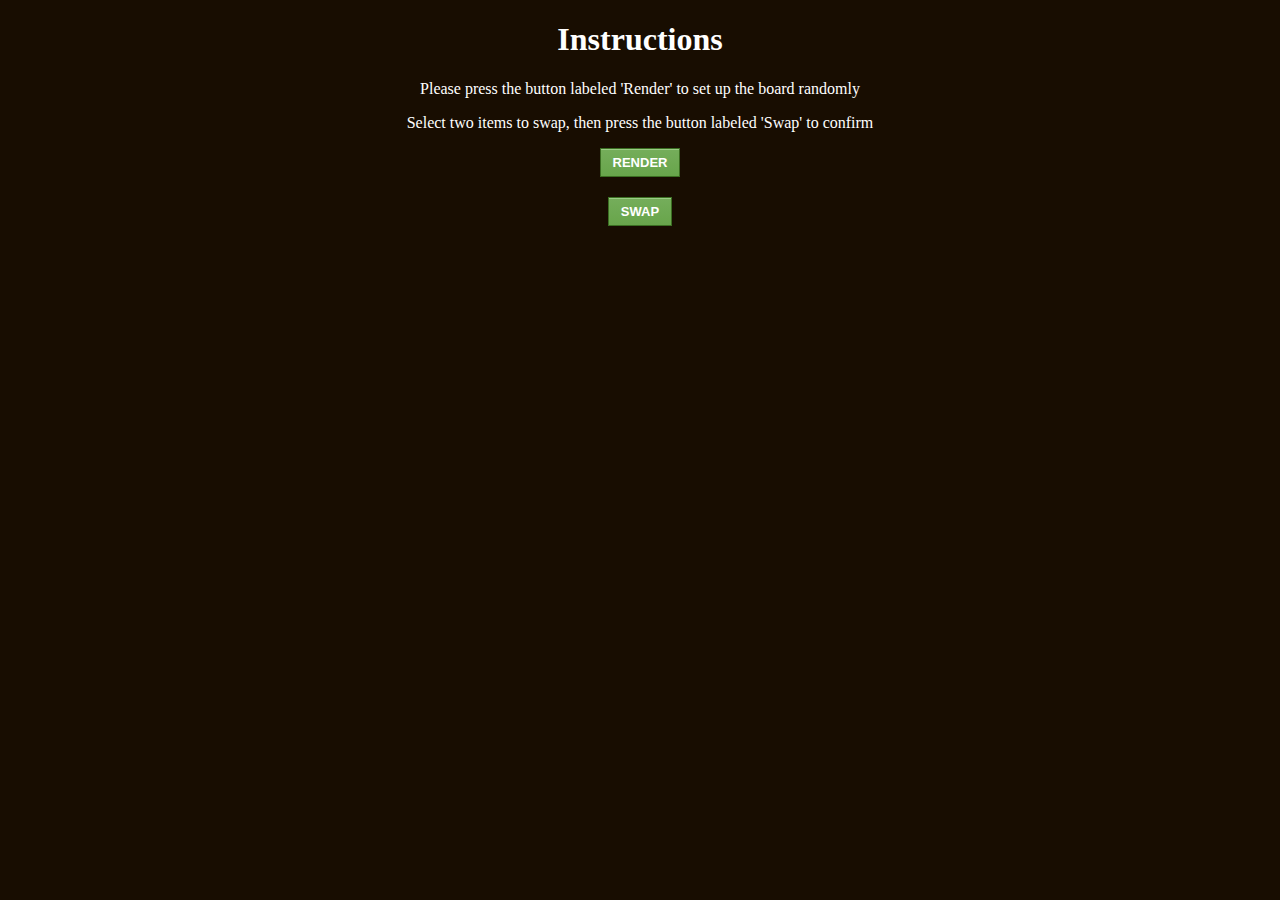
<file: Exam_1_Coding/index.html>
<!DOCTYPE html>
  <html lang="en">
    <head>
      <meta charset="UTF-8">
      <meta name="viewport" content="width=device-width, initial-scale=1.0">
      <title>Coding Part</title>
      <link rel="stylesheet" type="text/css" href="style.css">
      <script src="script.js"></script>
    </head>
    <body>
      <h1 class='instr'>Instructions</h1>
      <p class='instr'>Please press the button labeled 'Render' to set up the board randomly</p>
      <p class='instr'>Select two items to swap, then press the button labeled 'Swap' to confirm</p>

      <button onclick="addItemsToContainer()">RENDER</button>
      <div class="grid-container" id="container"></div>  
      <button onclick="swap()">SWAP</button>

      <!--ERROR Popup-->
      <div class="popup" id="popup-1">
        <div class="overlay"></div>
        <div class="content">
          <div class="close-btn" onclick="togglePopup('popup-1')">&times;</div>
          <h1>ERROR</h1>
          <p>You must check exactly two boxes to swap</p>
        </div>
      </div>

      <!--Solved Popup-->
      <div class="popup" id="popup-2">
        <div class="overlay"></div>
        <div class="content">
          <div class="close-btn" onclick="togglePopup('popup-2')">&times;</div>
          <h1>PUZZLE SOLVED</h1>
            <p id="puzzle"></p>
        </div>
      </div>
    </body>
</html>
</file>
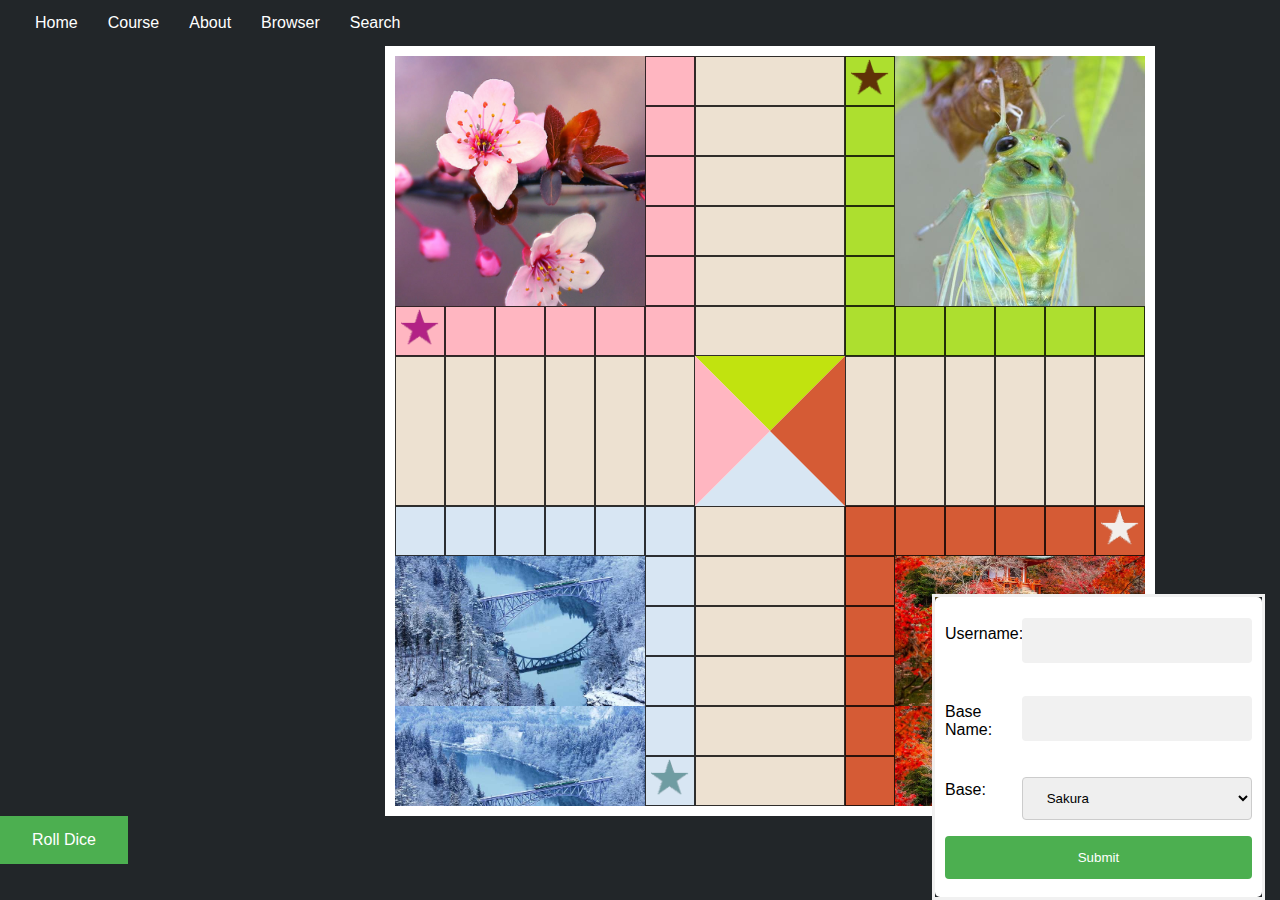
<file: board.html>
<!DOCTYPE html>
  <html lang="en">
    <head>
      <meta charset="UTF-8">
      <meta name="viewport" content="width=device-width, initial-scale=1.0">
      <title>CS 355 Home Page</title>
      <link rel="stylesheet" type="text/css" href="style.css">
      <script src="script.js"></script>
    </head>
    <body>
       <!-- NAVBAR BEGINS HERE-->
       <nav id="navbar">
         <ul>
           <li class="dropdown">
             <a href="index.html" class="dropbtn">Home</a>
             <div class ="dropdown-content">
             </div>
           </li>
           <li class="dropdown">
             <a href="#" class="dropbtn">Course</a>
             <div class="dropdown-content">
               <a href="https://www.zybooks.com/" target="_blank">ZyBooks</a>
               <a href="https://tophat.com/" target="_blank">TopHat</a>
               <a href="https://drive.google.com/open?id=1AsHhIFfQ3yNE_m2z4wswRfKh77K0UH9w" target="_blank">Course Google Drive</a>
               <a href="https://www.w3schools.com/" target="_blank">W3Schools</a>
             </div>
           </li>
           <li class="dropdown">
             <a href="#" class="dropbtn">About</a>
             <div class="dropdown-content">
               <a href="developer.html">About The Developer</a>
               <a href="contact.html">Contact</a>
               <a href="rules.html">Rules</a>
               <a href="history.html">History</a>
               <a href=" https://www.google.com/search?q=ludo">Search</a>
             </div>
           </li>
           <li class="dropdown">
              <a href="#" class="dropbtn">Browser</a>
              <div class="dropdown-content">
                 <a href="navigator.html">Navigator</a>
                 <a href="window.html">Window</a>
                 <a href="screen.html">Screen</a>
                 <a href="location.html">Location</a>
                 <a href="geolocation.html">Geolocation</a>
              </div>
            </li>
            <li class="dropdown">
               <a href="#" class="dropbtn">Search</a>
               <div class="dropdown-content">
                  <a href="fromFile.html">From File</a>
                  <a href="googleAPI.html">Google API</a>
               </div>
            </li>
          </ul>
       </nav>
       <!--NAVBAR ENDS HERE-->
       <div class="outer-grid-container" id="outer-grid-container">
         <!--1,1-->
          <div class="inner-grid-container" id="one-one">
            <!--Row 1-->
            <div class="inner-home-grid-item"></div>
            <div class="inner-home-grid-item"></div>
            <div class="inner-home-grid-item"></div>
            <div class="inner-home-grid-item"></div>
            <div class="inner-home-grid-item"></div>
            <div class="outer-home-grid-item one-one" id="box-11"></div>

            <!--Row 2-->
            <div class="inner-home-grid-item"></div>
            <div class="inner-home-grid-item"></div>
            <div class="inner-home-grid-item"></div>
            <div class="inner-home-grid-item"></div>
            <div class="inner-home-grid-item"></div>
            <div class="outer-home-grid-item one-one" id="box-10"></div>

            <!--Row 3-->
            <div class="inner-home-grid-item"></div>
            <div class="inner-home-grid-item"></div>
            <div class="inner-home-grid-item"></div>
            <div class="inner-home-grid-item"></div>
            <div class="inner-home-grid-item"></div>
            <div class="outer-home-grid-item one-one" id="box-9"></div>

            <!--Row 4-->
            <div class="inner-home-grid-item"></div>
            <div class="inner-home-grid-item"></div>
            <div class="inner-home-grid-item"></div>
            <div class="inner-home-grid-item"></div>
            <div class="inner-home-grid-item"></div>
            <div class="outer-home-grid-item one-one" id="box-8"></div>

            <!--Row 5-->
            <div class="inner-home-grid-item"></div>
            <div class="inner-home-grid-item"></div>
            <div class="inner-home-grid-item"></div>
            <div class="inner-home-grid-item"></div>
            <div class="inner-home-grid-item"></div>
            <div class="outer-home-grid-item one-one" id="box-7"></div>

            <!--Row 6-->
            <div class="outer-home-grid-item one-one" id="box-1">
              <img src="sakura_star.png">
            </div>
            <div class="outer-home-grid-item one-one" id="box-2"></div>
            <div class="outer-home-grid-item one-one" id="box-3"></div>
            <div class="outer-home-grid-item one-one" id="box-4"></div>
            <div class="outer-home-grid-item one-one" id="box-5"></div>
            <div class="outer-home-grid-item one-one" id="box-6"></div>
          </div>
           <!--1,2-->
          <div class="inner-grid-container-two" id="one-two">
            <!--Column 1-->
            <div class="grid-item" id="box-12"></div>
            <div class="grid-item"></div>
            <div class="grid-item"></div>
            <div class="grid-item"></div>
            <div class="grid-item"></div>
            <div class="grid-item"></div>
          </div>
          <!--1,3-->
          <div class="inner-grid-container" id="one-three">
            <!--Column 1-->
            <div class="outer-home-grid-item one-three"id="box-13">
              <img src="cicada_star.png">
            </div>
            <div class="inner-home-grid-item"></div>
            <div class="inner-home-grid-item"></div>
            <div class="inner-home-grid-item"></div>
            <div class="inner-home-grid-item"></div>
            <div class="inner-home-grid-item"></div>

            <!--Column 2-->
            <div class="outer-home-grid-item one-three" id="box-14"></div>
            <div class="inner-home-grid-item"></div>
            <div class="inner-home-grid-item"></div>
            <div class="inner-home-grid-item"></div>
            <div class="inner-home-grid-item"></div>
            <div class="inner-home-grid-item"></div>

            <!--Column 3-->
            <div class="outer-home-grid-item one-three" id="box-15"></div>
            <div class="inner-home-grid-item"></div>
            <div class="inner-home-grid-item"></div>
            <div class="inner-home-grid-item"></div>
            <div class="inner-home-grid-item"></div>
            <div class="inner-home-grid-item"></div>

            <!--Column 4-->
            <div class="outer-home-grid-item one-three" id="box-16"></div>
            <div class="inner-home-grid-item"></div>
            <div class="inner-home-grid-item"></div>
            <div class="inner-home-grid-item"></div>
            <div class="inner-home-grid-item"></div>
            <div class="inner-home-grid-item"></div>

            <!--Column 5-->
            <div class="outer-home-grid-item one-three" id="box-17"></div>
            <div class="inner-home-grid-item"></div>
            <div class="inner-home-grid-item"></div>
            <div class="inner-home-grid-item"></div>
            <div class="inner-home-grid-item"></div>
            <div class="inner-home-grid-item"></div>

            <!--Column 6-->
            <div class="outer-home-grid-item one-three" id="box-18"></div>
            <div class="outer-home-grid-item one-three" id="box-19"></div>
            <div class="outer-home-grid-item one-three" id="box-20"></div>
            <div class="outer-home-grid-item one-three" id="box-21"></div>
            <div class="outer-home-grid-item one-three" id="box-22"></div>
            <div class="outer-home-grid-item one-three" id="box-23"></div>
          </div>
          <!--2,1-->
          <div class="inner-grid-container" id="two-one">
            <!--Column 1-->
            <div class="grid-item" id="box-48"></div>
            <div class="grid-item"></div>
            <div class="grid-item"></div>
            <div class="grid-item"></div>
            <div class="grid-item"></div>
            <div class="grid-item"></div>
          </div>
          <!--2,2-->
          <div class="center-wrapper" id="two-two">
            <div class="triangles" id="triangles">
              <div class="down" id="down"></div>
              <div class="up" id="up"></div>
              <div class="right" id="right"></div>
              <div class="left" id="left"></div>
            </div>
          </div>
          <!--2,3-->
          <div class="inner-grid-container" id="two-three">
            <!--Column 1-->
            <div class="grid-item"></div>
            <div class="grid-item"></div>
            <div class="grid-item"></div>
            <div class="grid-item"></div>
            <div class="grid-item"></div>
            <div class="grid-item" id="box-24"></div>
          </div>
          <!--3,1-->
          <div class="inner-grid-container" id="three-one">
            <!--Column 1-->
            <div class="outer-home-grid-item three-one" id="box-47"></div>
            <div class="outer-home-grid-item three-one" id="box-46"></div>
            <div class="outer-home-grid-item three-one" id="box-45"></div>
            <div class="outer-home-grid-item three-one" id="box-44"></div>
            <div class="outer-home-grid-item three-one" id="box-43"></div>
            <div class="outer-home-grid-item three-one" id="box-42"></div>

            <!--Column 2-->
            <div class="inner-home-grid-item"></div>
            <div class="inner-home-grid-item"></div>
            <div class="inner-home-grid-item"></div>
            <div class="inner-home-grid-item"></div>
            <div class="inner-home-grid-item"></div>
            <div class="outer-home-grid-item three-one" id="box-41"></div>

            <!--Column 3-->
            <div class="inner-home-grid-item"></div>
            <div class="inner-home-grid-item"></div>
            <div class="inner-home-grid-item"></div>
            <div class="inner-home-grid-item"></div>
            <div class="inner-home-grid-item"></div>
            <div class="outer-home-grid-item three-one" id="box-40"></div>

            <!--Column 4-->
            <div class="inner-home-grid-item"></div>
            <div class="inner-home-grid-item"></div>
            <div class="inner-home-grid-item"></div>
            <div class="inner-home-grid-item"></div>
            <div class="inner-home-grid-item"></div>
            <div class="outer-home-grid-item three-one" id="box-39"></div>

            <!--Column 5-->
            <div class="inner-home-grid-item"></div>
            <div class="inner-home-grid-item"></div>
            <div class="inner-home-grid-item"></div>
            <div class="inner-home-grid-item"></div>
            <div class="inner-home-grid-item"></div>
            <div class="outer-home-grid-item three-one" id="box-38"></div>

            <!--Column 6-->
            <div class="inner-home-grid-item"></div>
            <div class="inner-home-grid-item"></div>
            <div class="inner-home-grid-item"></div>
            <div class="inner-home-grid-item"></div>
            <div class="inner-home-grid-item"></div>
            <div class="outer-home-grid-item three-one" id="box-37">
              <img src="snow_star.png">
            </div>
          </div>
          <!--3,2-->
          <div class="inner-grid-container-two" id="three-two">
            <!--Column 1-->
            <div class="grid-item"></div>
            <div class="grid-item"></div>
            <div class="grid-item"></div>
            <div class="grid-item"></div>
            <div class="grid-item"></div>
            <div class="grid-item" id="box-36"></div>
          </div>

          <!--3,3-->
          <div class="inner-grid-container" id="three-three">
            <!--Column 1-->
            <div class="outer-home-grid-item three-three" id="box-30"></div>
            <div class="outer-home-grid-item three-three" id="box-29"></div>
            <div class="outer-home-grid-item three-three" id="box-28"></div>
            <div class="outer-home-grid-item three-three" id="box-27"></div>
            <div class="outer-home-grid-item three-three" id="box-26"></div>
            <div class="outer-home-grid-item three-three" id="box-25">
              <img src="temple_star.png">
            </div>

            <!--Column 2-->
            <div class="outer-home-grid-item three-three" id="box-31"></div>
            <div class="inner-home-grid-item"></div>
            <div class="inner-home-grid-item"></div>
            <div class="inner-home-grid-item"></div>
            <div class="inner-home-grid-item"></div>
            <div class="inner-home-grid-item"></div>

            <!--Column 3-->
            <div class="outer-home-grid-item three-three" id="box-32"></div>
            <div class="inner-home-grid-item"></div>
            <div class="inner-home-grid-item"></div>
            <div class="inner-home-grid-item"></div>
            <div class="inner-home-grid-item"></div>
            <div class="inner-home-grid-item"></div>

            <!--Column 4-->
            <div class="outer-home-grid-item three-three" id="box-33"></div>
            <div class="inner-home-grid-item"></div>
            <div class="inner-home-grid-item"></div>
            <div class="inner-home-grid-item"></div>
            <div class="inner-home-grid-item"></div>
            <div class="inner-home-grid-item"></div>

            <!--Column 5-->
            <div class="outer-home-grid-item three-three" id="box-34"></div>
            <div class="inner-home-grid-item"></div>
            <div class="inner-home-grid-item"></div>
            <div class="inner-home-grid-item"></div>
            <div class="inner-home-grid-item"></div>
            <div class="inner-home-grid-item"></div>

            <!--Column 6-->
            <div class="outer-home-grid-item three-three" id="box-35"></div>
            <div class="inner-home-grid-item"></div>
            <div class="inner-home-grid-item"></div>
            <div class="inner-home-grid-item"></div>
            <div class="inner-home-grid-item"></div>
            <div class="inner-home-grid-item"></div>
          </div>     
       </div>
        <div class="dice-button-wrapper">
          <button onclick="rollDice()">Roll Dice</button>
        </div>
        <div class="info-form">
          <form class="form-container" action="action.php" method="post">
            <div class="row">
              <div class="col-25">
                <label for="username">Username:</label>
              </div>
              <div class="col-75">
                <input type="text" id="username" name="username">
              </div>
            </div>
            <div class="row">
              <div class="col-25">
                <label for="basename">Base Name:</label>
              </div>
              <div class="col-75">
                <input type="text" id="basename" name="basename">
              </div>
            </div>
            <div class="row">
              <div class="col-25">
                <label for="base">Base:</label>
              </div>
              <div class="col-75">
                <select id="base" name="base">
                  <option value="sakura">Sakura</option>
                  <option value="cicada">Cicada</option>
                  <option value="snow">Snow</option>
                  <option value="temple">Temple</option>
                </select>
              </div>
            </div>
            <input type="submit" name="submit">
          </form>
        </div> 
    </body>
</html>
</file>
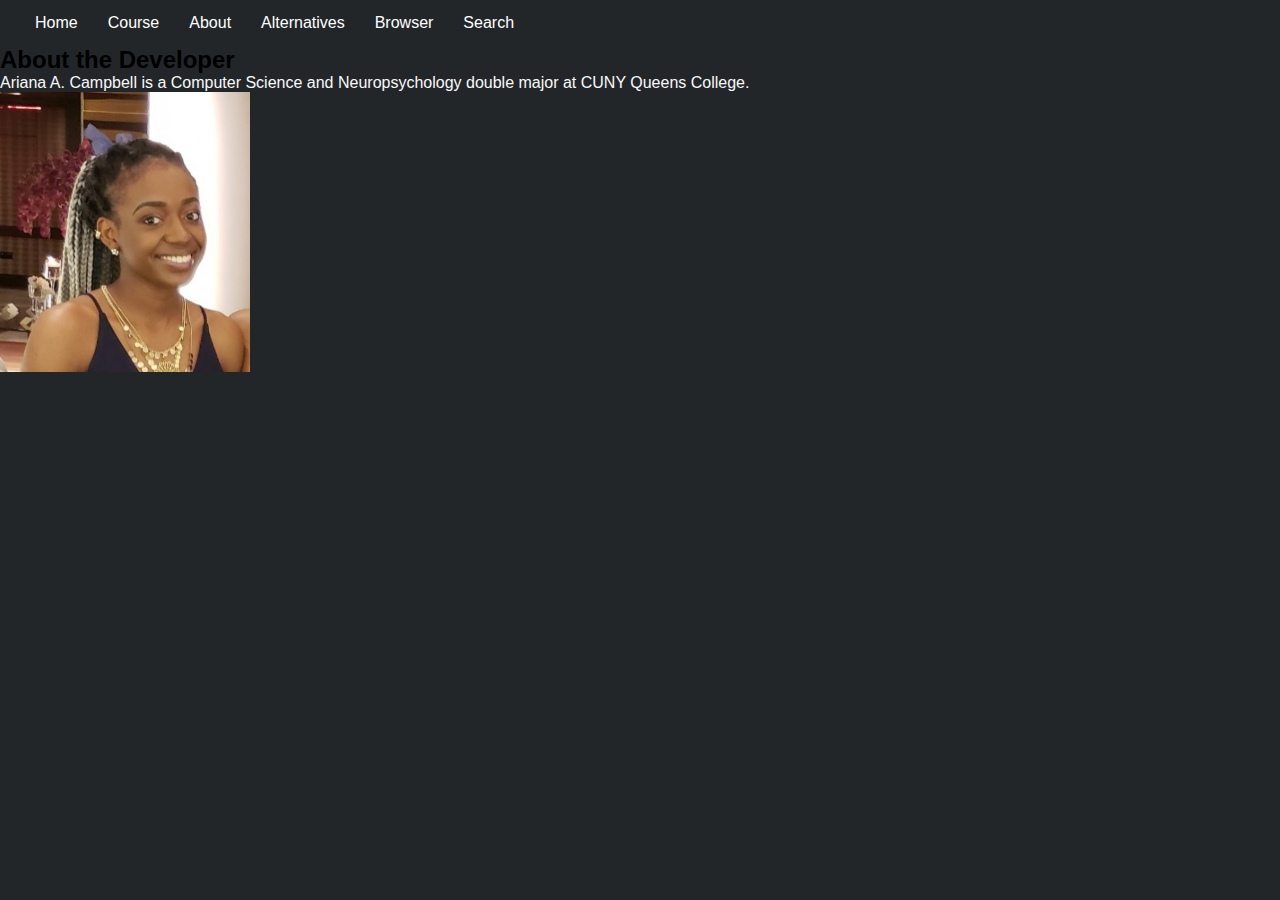
<file: developer.html>
<!DOCTYPE html>
<html lang="en">
<head>
  <meta charset="UTF-8">
  <meta name="viewport" content="width=device-width, initial-scale=1.0">
  <title>CS 355 Home Page</title>
  <link rel="stylesheet" type="text/css" href="style.css">
  <style>
     h1{
        padding-top: 20%;
        color: #f9f9f9;
        text-align: center;
     }
     p{
        color: #f9f9f9;
     }
  </style>
</head>
<body>
   <!-- NAVBAR BEGINS HERE-->
   <nav id="navbar">
     <ul>
       <li class="dropdown">
         <a href="index.html" class="dropbtn">Home</a>
         <div class ="dropdown-content">
         </div>
       </li>
       <li class="dropdown">
         <a href="#" class="dropbtn">Course</a>
         <div class="dropdown-content">
           <a href="https://www.zybooks.com/" target="_blank">ZyBooks</a>
           <a href="https://tophat.com/" target="_blank">TopHat</a>
           <a href="https://drive.google.com/open?id=1AsHhIFfQ3yNE_m2z4wswRfKh77K0UH9w" target="_blank">Course Google Drive</a>
           <a href="https://www.w3schools.com/" target="_blank">W3Schools</a>
         </div>
       </li>
       <li class="dropdown">
         <a href="#" class="dropbtn">About</a>
         <div class="dropdown-content">
           <a href="developer.html">About The Developer</a>
           <a href="contact.html">Contact</a>
         </div>
       </li>
       <li class="dropdown">
         <a href="#" class="dropbtn">Alternatives</a>
         <div class="dropdown-content">
           <a href="https://www.crazygames.com/game/ludo-king">Ludo King</a>
           <a href="https://vipgames.com/ludo/">Ludo Online</a>
           <a href="https://poki.com/en/g/ludo-multiplayer">Ludo Multiplayer</a>
         </div>
       </li>
       <li class="dropdown">
          <a href="#" class="dropbtn">Browser</a>
          <div class="dropdown-content">
             <a href="navigator.html">Navigator</a>
             <a href="window.html">Window</a>
             <a href="screen.html">Screen</a>
             <a href="location.html">Location</a>
             <a href="geolocation.html">Geolocation</a>
          </div>
        </li>
        <li class="dropdown">
           <a href="#" class="dropbtn">Search</a>
           <div class="dropdown-content">
              <a href="fromFile.html">From File</a>
              <a href="googleAPI.html">Google API</a>
           </div>
        </li>
      </ul>
   </nav>
   <!--NAVBAR ENDS HERE-->
   <section>
      <h2>About the Developer</h2>
      <p>Ariana A. Campbell is a Computer Science and Neuropsychology double major at CUNY Queens College.</p>
      <img src="Headshot.jpg">
   </section>
</body>
</html>
</file>
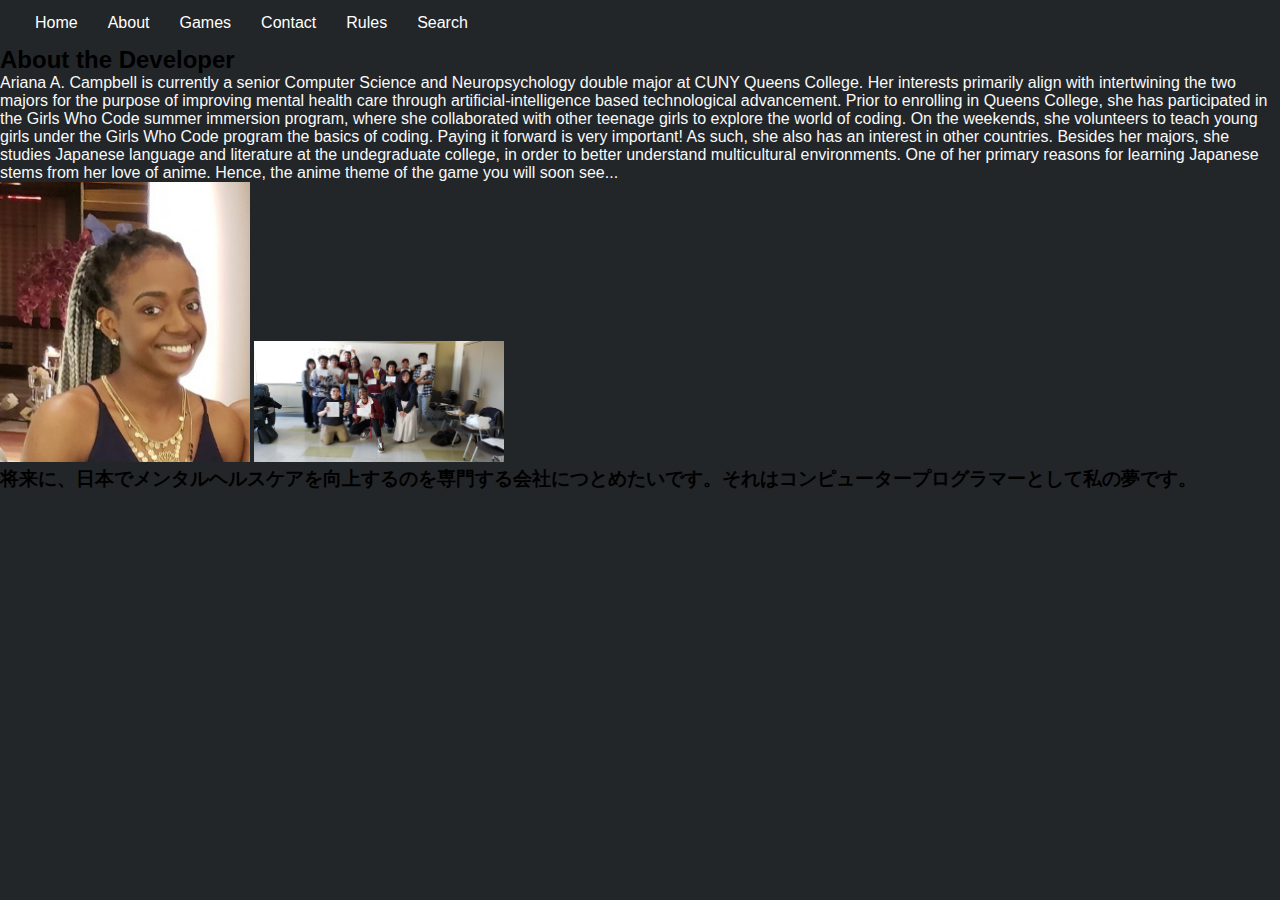
<file: CSCI_355_Term_Project/developer.html>
<!DOCTYPE html>
<html lang="en">
<head>
  <meta charset="UTF-8">
  <meta name="viewport" content="width=device-width, initial-scale=1.0">
  <title>About Developer</title>
  <link rel="stylesheet" type="text/css" href="style.css">
</head>
<body>
   <!-- NAVBAR BEGINS HERE-->
   <nav id="navbar">
     <ul>
       <li class="dropdown">
         <a href="index.html" class="dropbtn">Home</a>
         <div class ="dropdown-content">
         </div>
       </li>
       <li class="dropdown">
         <a href="#" class="dropbtn">About</a>
         <div class="dropdown-content">
           <a href="developer.html">About The Developer</a>
           <a href="history.html">A Brief History</a>
         </div>
       </li>
        <li class="dropdown">
           <a href="#" class="dropbtn">Games</a>
           <div class="dropdown-content">
             <a href="board.html">My Version</a>
             <a href="http://www.playonlinedicegames.com/ludo" target="_blank">Alternative #1</a>
             <a href="https://poki.com/en/g/ludo-multiplayer" target="_blank">Alternative #2</a>
             <a href="http://www.agame.com/game/ludo-legend?adwordsKeyword=&adwordsAdgroupId=2790517820&gclid=CjwKCAjwsan5BRAOEiwALzomX2P0EbZq6tm2HruT-wyABX--ySEJuGsdPLoaVI7MWCvYyIXwYBs0XBoCwfkQAvD_BwE" target="_blank">Alternative #3</a>
           </div>
       </li>
       <li class="dropdown">
          <a href="mailto: ariana.campbell@macaulay.cuny.edu" class="dropbtn">Contact</a>
        </li>
        <li class="dropdown">
           <a href="rules.html" class="dropbtn">Rules</a>
        </li>
        <li class="dropdown">
           <a href="https://www.google.com/search?q=ludo" target="_blank" class="dropbtn">Search</a>
        </li>
      </ul>
   </nav>
   <!--NAVBAR ENDS HERE-->
   <section>
      <h2 class="h2-center">About the Developer</h2>
      <p class="p-padded"> Ariana A. Campbell is currently a senior Computer Science and Neuropsychology double major at CUNY Queens College. Her interests primarily align with intertwining the two majors for the purpose of improving mental health care through artificial-intelligence based technological advancement. Prior to enrolling in Queens College, she has participated in the Girls Who Code summer immersion program, where she collaborated with other teenage girls to explore the world of coding. On the weekends, she volunteers to teach young girls under the Girls Who Code program the basics of coding. Paying it forward is very important! As such, she also has an interest in other countries. Besides her majors, she studies Japanese language and literature at the undegraduate college, in order to better understand multicultural environments. One of her primary reasons for learning Japanese stems from her love of anime. Hence, the anime theme of the game you will soon see... </p>
   </section>
    <span>
      <img id="headshot" src="Headshot.jpg">
      <img id="jcc" src="jcc.jpg">
    </span>
  <section>
    <h3 id="impact">将来に、日本でメンタルヘルスケアを向上するのを専門する会社につとめたいです。それはコンピュータープログラマーとして私の夢です。</p>
  </section>
</body>
</html>
</file>
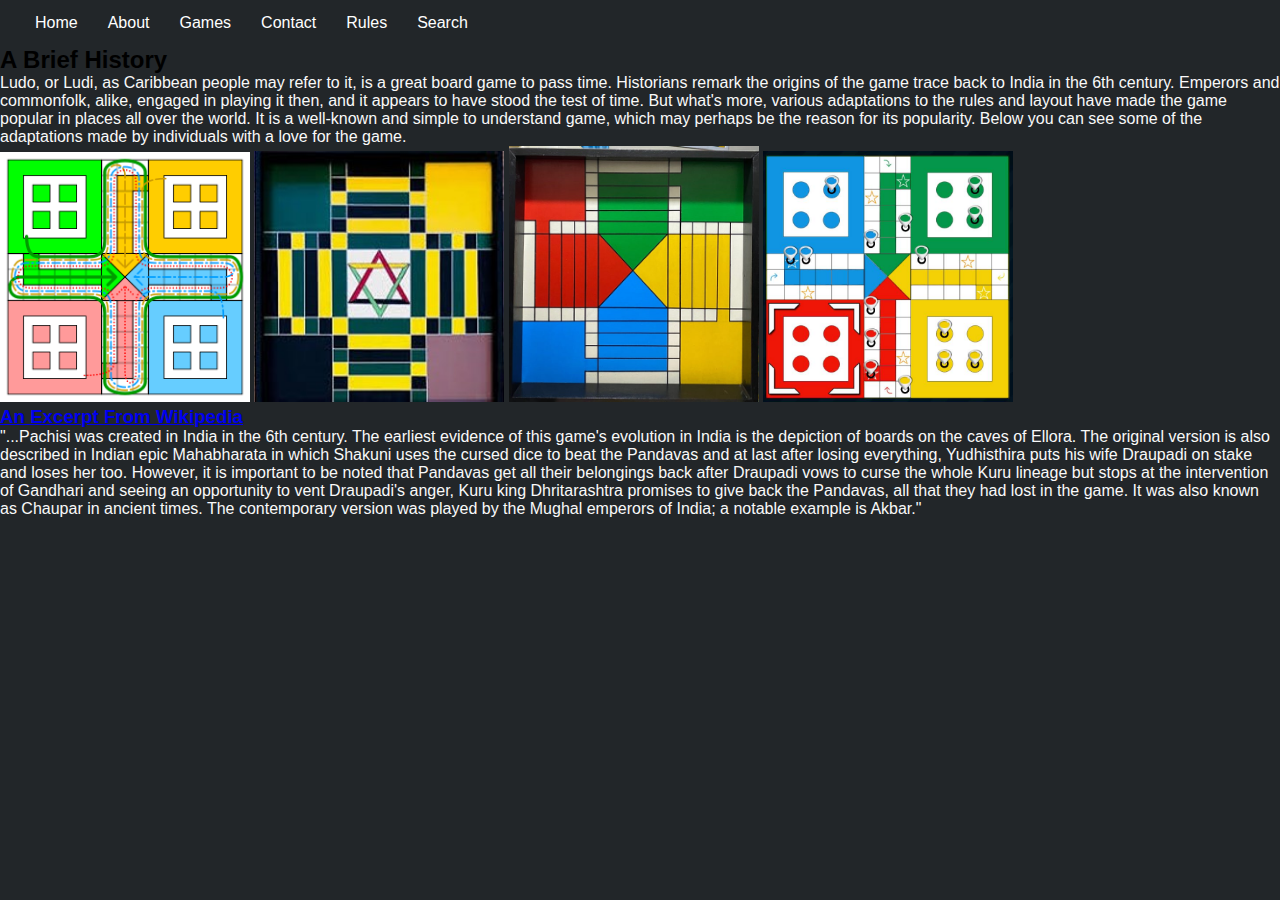
<file: CSCI_355_Term_Project/history.html>
<!DOCTYPE html>
<html lang="en">
<head>
  <meta charset="UTF-8">
  <meta name="viewport" content="width=device-width, initial-scale=1.0">
  <title>History</title>
  <link rel="stylesheet" type="text/css" href="style.css">
</head>
<body>
   <!-- NAVBAR BEGINS HERE-->
   <nav id="navbar">
     <ul>
       <li class="dropdown">
         <a href="index.html" class="dropbtn">Home</a>
         <div class ="dropdown-content">
         </div>
       </li>
       <li class="dropdown">
         <a href="#" class="dropbtn">About</a>
         <div class="dropdown-content">
           <a href="developer.html">About The Developer</a>
           <a href="history.html">A Brief History</a>
         </div>
       </li>
        <li class="dropdown">
           <a href="#" class="dropbtn">Games</a>
           <div class="dropdown-content">
             <a href="board.html">My Version</a>
             <a href="http://www.playonlinedicegames.com/ludo" target="_blank">Alternative #1</a>
             <a href="https://poki.com/en/g/ludo-multiplayer" target="_blank">Alternative #2</a>
             <a href="http://www.agame.com/game/ludo-legend?adwordsKeyword=&adwordsAdgroupId=2790517820&gclid=CjwKCAjwsan5BRAOEiwALzomX2P0EbZq6tm2HruT-wyABX--ySEJuGsdPLoaVI7MWCvYyIXwYBs0XBoCwfkQAvD_BwE" target="_blank">Alternative #3</a>
           </div>
       </li>
       <li class="dropdown">
          <a href="mailto: ariana.campbell@macaulay.cuny.edu" class="dropbtn">Contact</a>
        </li>
        <li class="dropdown">
           <a href="rules.html" class="dropbtn">Rules</a>
        </li>
        <li class="dropdown">
           <a href="https://www.google.com/search?q=ludo" target="_blank" class="dropbtn">Search</a>
        </li>
      </ul>
   </nav>
   <!--NAVBAR ENDS HERE-->
   <section>
      <h2 class="h2-center">A Brief History</h2>
      <p class="p-padded">Ludo, or Ludi, as Caribbean people may refer to it, is a great board game to pass time. Historians remark the origins of the game trace back to India in the 6th century. Emperors and commonfolk, alike, engaged in playing it then, and it appears to have stood the test of time. But what's more, various adaptations to the rules and layout have made the game popular in places all over the world. It is a well-known and simple to understand game, which may perhaps be the reason for its popularity. Below you can see some of the adaptations made by individuals with a love for the game.</p>

      <span id="ludoBoards">
        <img class="ludo" src="ludo_board_1.png">
        <img class="ludo" src="ludo_board_2.jpg">
        <img class="ludo" src="ludo_board_3.jpg">
        <img class="ludo" src="ludo_board_4.jpg">
      </span>
    </section>

    <section id="quote">
      <h3 id="h3-wiki"><a href="https://en.wikipedia.org/wiki/Ludo_(board_game)">An Excerpt From Wikipedia</a></h3>
      <p class="p-padded">"...Pachisi was created in India in the 6th century. The earliest evidence of this game's evolution in India is the depiction of boards on the caves of Ellora. The original version is also described in Indian epic Mahabharata in which Shakuni uses the cursed dice to beat the Pandavas and at last after losing everything, Yudhisthira puts his wife Draupadi on stake and loses her too. However, it is important to be noted that Pandavas get all their belongings back after Draupadi vows to curse the whole Kuru lineage but stops at the intervention of Gandhari and seeing an opportunity to vent Draupadi's anger, Kuru king Dhritarashtra promises to give back the Pandavas, all that they had lost in the game. It was also known as Chaupar in ancient times. The contemporary version was played by the Mughal emperors of India; a notable example is Akbar."</p>
   </section>
</body>
</html>
</file>
<file: Exam_1_Coding/style.css>
body {
	background-color: #180D01;
}
div {
	column-gap: 0px;	
}
.instr {
	color: white;
	text-align: center;
}
img {
	width: auto;
	height: auto;
}
button {
	box-shadow:inset 0px 1px 0px 0px #9acc85;
	background:linear-gradient(to bottom, #74ad5a 5%, #68a54b 100%);
	background-color:#74ad5a;
	border:1px solid #3b6e22;
	cursor:pointer;
	color:#ffffff;
	font-family: Arial;
	font-size:13px;
	font-weight:bold;
	padding:6px 12px;
	text-decoration:none;
	display: block;
  	max-width: 300px;
  	margin: auto;
}
.grid-container {
 	display: grid;
 	width: 430px;
 	grid-template-columns: 33% 33% 33%;
 	margin: 10px auto;
}
.grid-item {
	width: 135px;        
	height: 150px;
	border: 5px solid #FFFFFF;
	background-color: #D2B48C;
}
.checkmark {
    width: 15px;
    height: 15px;
    position: relative;
    top: -150px;
}

.popup .overlay {
  position:fixed;
  top:0px;
  left:0px;
  width:100vw;
  height:100vh;
  background:rgba(0,0,0,0.7);
  z-index:1;
  display:none;
}

.popup .content {
  position:absolute;
  top:50%;
  left:50%;
  transform:translate(-50%,-50%) scale(0);
  background:#fff;
  width:500px;
  height:250px;
  z-index:2;
  text-align:center;
  padding:20px;
  box-sizing:border-box;
  font-family:"Open Sans",sans-serif;
}

.popup .close-btn {
  cursor:pointer;
  position:absolute;
  right:20px;
  top:20px;
  width:30px;
  height:30px;
  background:#222;
  color:#fff;
  font-size:25px;
  font-weight:600;
  line-height:30px;
  text-align:center;
  border-radius:50%;
}

.popup.active .overlay {
  display:block;
}

.popup.active .content {
  transition:all 300ms ease-in-out;
  transform:translate(-50%,-50%) scale(1);
}

#button {
  position:absolute;
  top:50%;
  left:50%;
  transform:translate(-50%,-50%);
  padding:15px;
  font-size:18px;
  border:2px solid #222;
  color:#222;
  text-transform:uppercase;
  font-weight:600;
  background:#fff;
}
</file>
<file: style.css>
@import url('https://fonts.googleapis.com/css?family=Montserrat&display=swap');
*{
  box-sizing: border-box;
  margin:0;
  padding:0;
  font-family: "Monseratt", sans-serif;
}

html{
  background-color: #222629;
}
section h2 h1{
  font-family: "Monseratt", sans-serif;
  text-align: center;
  height: 200px;
  color: white;
  font-size: 20px;
}

ul {
  list-style-type: none;
  overflow: hidden;
}

img {
  width: 250px;
  height: auto;
}
.dice-button-wrapper {
  position:center;
}

button {
  background-color: #4CAF50; 
  border: none;
  color: white;
  padding: 15px 32px;
  text-align: center;
  text-decoration: none;
  display: inline-block;
  font-size: 16px;
}

.dropdown {
  float: left;
  text-align: center;
}
a {
  text-align: center;
}
ul {
  color: white;
  margin-left: 20px;
}
h1 {
  padding-top: 20%;
  color: #f9f9f9;
  text-align: center;
}   
p {
  color: #f9f9f9;
}

.dropbtn {
  display: inline-block;
  color: white;
  text-align: center;
  padding: 14px 15px;
  text-decoration: none;
}

li a:hover{
  background-color: #34495e;
}

.dropdown {
  display: inline-block;
}

.dropdown-content {
  display: none;
  position: absolute;
  background-color: #f9f9f9;
  min-width: 160px;
  box-shadow: 0 8px 16px 0 rgba(0,0,0,0.2);
}

.dropdown-content a {
  color: grey;
  padding: 14px 16px;
  text-decoration: none;
  display: block;
  text-align: left;
}

.dropdown-content a:hover {background-color: #eeeeee;}

.dropdown:hover .dropdown-content {
  display: block;
}

/*Contact.html*/
.contact-section {
  background-size:cover;
  background: #222629;
  padding: 40px 0;
}

.contact-section h1 {
  text-align: center;
  color: #E0E0E0;
}

.border {
  width:100px;
  height: 10px;
  background: #34495e;
  margin: 40px auto;
}

.contact-form {
  max-width: 600px;
  margin: auto;
  padding: 0 10px;
  overflow: hidden;
}

.contact-form-text {
  display: block;
  width: 100%;
  box-sizing border-box;
  margin: 16px 0;
  border: 0;
  background: #111;
  padding: 20px 40px;
  outline: none;
  color: #ddd;
  transition: 0.5s;
}

.contact-form-text:hover {
  box-shadow: : 0 0 10px 4px #34495e;
}

textarea.contact-form-text {
  resize: none;
  height:120px;
}

.contact-form-btn {
  float: right;
  border: 0;
  background: #34495e;
  padding: 12px 50px;
  border-radius: 20px;
  cursor: pointer;
  transition: 0.5s;
}

.contact-form-btn:hover {
  background: #2980b9;
}

.outer-grid-container {
  transform: translate(50%,0%);
  display: inline-grid;
  grid-template-columns: auto auto auto;
  background-color: #ffffff;
  padding: 10px;
}

.grid {
  display: inline-grid;
  grid-template-columns: auto auto auto;
}

.inner-grid-container {
  display: inline-grid;
  grid-template-columns: auto auto auto auto auto auto;
  background-color: #2196F3;
}

.inner-grid-container-two {
  display: inline-grid;
  grid-template-rows: auto auto auto auto auto auto;
  background-color: #2196F3;
}

.center-wrapper {
  width: 150px;
  height: 150px;
}

.one-one {
  background-color: #ffb6c1;
}

.one-three {
  background-color: #addf2f;
}

.three-one {
  background-color: #D8E6F3;
}

.three-three {
  background-color: #d55b35;
}

.up {
  position: absolute;
  border-left: 75px solid transparent;
  border-right: 75px solid transparent;
  border-top: 75px solid transparent;
  border-bottom: 75px solid #D8E6F3;
}

.down {
  position: absolute;
  border-left: 75px solid transparent;
  border-right: 75px solid transparent;
  border-top: 75px solid #c1e30f;
  border-bottom: 75px solid transparent;
}

.left {
  position: absolute;
  border-left: 75px solid transparent;
  border-right: 75px solid #d55b35;
  border-top: 75px solid transparent;
  border-bottom: 75px solid transparent;
}

.right {
  position: absolute;
  border-left: 75px solid #ffb6c1;
  border-right: 75px solid transparent;
  border-top: 75px solid transparent;
  border-bottom: 75px solid transparent;
}

.grid-item {
  background-color: #ede1d1;
  border: 1px solid rgba(0, 0, 0, 0.8);
  padding: 20px;
  font-size: 30px;
}

.horizontal-grid-item {
  background-color: rgba(255, 255, 255, 0.8);
  border: 1px solid rgba(0, 0, 0, 0.8);
  padding: 20px;
  font-size: 30px;
}

.outer-home-grid-item {
  border: 1px solid rgba(0, 0, 0, 0.8);
  width: 50px;
  height: 50px;
}

#one-one {
  background-image: url("sakura.jpg");
  background-size: 300px;
}

#one-three {
  background-image: url("cicada.jpg");
  background-size: 300px;
}

#three-one {
  background-image: url("bridge.jpg");
  background-size: 300px;
}

#three-three {
  background-image: url("temple.jpg");
  background-size: 300px;
}

.star {
  position:absolute;
  top:50%;
  left:50%;
  margin-top:-60px;
  margin-left:-50px;
}

.circle {
    background: black;
    border-radius: 50%;
    width: 20px;
    height: 20px;
}

.star-six {
  width: 0;
  height: 0;
  border-left: 50px solid transparent;
  border-right: 50px solid transparent;
  border-bottom: 100px solid red;
  position: relative;
}
.star-six:after {
  width: 0;
  height: 0;
  border-left: 50px solid transparent;
  border-right: 50px solid transparent;
  border-top: 100px solid red;
  position: absolute;
  content: "";
  top: 30px;
  left: -50px;
}
.dice {
  display: grid;
  grid-template-columns: auto auto auto;
  border-radius: 50%;
  width: 20px;
  height: 20px;
  padding-left: 200px;
}
.dot-container{
  position: relative;
  background-color: white;
  padding: 20px;
}
.dot {
    display: block;
    margin: 20px;
    background: black;
    border-radius: 50%;
    width: 20px;
    height: 20px;
}

div > img {
  width: 40px;
  height: 40px;
  display: block;
  margin: auto;
}

.dice-package {
  padding-top:20px;
  padding-left: 410px;
}

#sakura_star {
  z-index:1;
}
#cicada_star {
  z-index:1;
}
#snow_star {
  z-index:1;
}
#temple_star {
  z-index:1;
}

label {
  padding: 12px 12px 12px 0;
  display: inline-block;
}

input[type=text], select {
  width: 100%;
  padding: 12px 20px;
  margin: 8px 0;
  display: inline-block;
  border: 1px solid #ccc;
  border-radius: 4px;
  box-sizing: border-box;
}

input[type=submit] {
  width: 100%;
  background-color: #4CAF50;
  color: white;
  padding: 14px 20px;
  margin: 8px 0;
  border: none;
  border-radius: 4px;
  cursor: pointer;
}

input[type=submit]:hover {
  background-color: #45a049;
}

div > form {
  border-radius: 5px;
  background-color: #f2f2f2;
  padding: 20px;
}

.info-form {
  position: fixed;
  bottom: 0;
  right: 15px;
  border: 3px solid #f1f1f1;
  z-index: 9;
}

.form-container {
  max-width: 500px;
  padding: 10px;
  background-color: white;
}

.form-container input[type=text], .form-container input[type=password] {
  width: 100%;
  padding: 15px;
  margin: 5px 0 22px 0;
  border: none;
  background: #f1f1f1;
}

/* When the inputs get focus, do something */
.form-container input[type=text]:focus, .form-container input[type=password]:focus {
  background-color: #ddd;
  outline: none;
}

/* Set a style for the submit/login button */
.form-container .btn {
  background-color: #4CAF50;
  color: white;
  padding: 16px 20px;
  border: none;
  cursor: pointer;
  width: 100%;
  margin-bottom:10px;
  opacity: 0.8;
}

/* Add a red background color to the cancel button */
.form-container .cancel {
  background-color: red;
}

/* Add some hover effects to buttons */
.form-container .btn:hover, .open-button:hover {
  opacity: 1;
}

.col-25 {
  float: left;
  width: 25%;
  margin-top: 6px;
}

.col-75 {
  float: left;
  width: 75%;
  margin-top: 6px;
}

/* Clear floats after the columns */
.row:after {
  content: "";
  display: table;
  clear: both;
}

/* Responsive layout - when the screen is less than 600px wide, make the two columns stack on top of each other instead of next to each other */
@media screen and (max-width: 600px) {
  .col-25, .col-75, input[type=submit] {
    width: 100%;
    margin-top: 0;
  }
}

{box-sizing: border-box;}
</file>
<file: CSCI_355_Term_Project/style.css>
@import url('https://fonts.googleapis.com/css?family=Montserrat&display=swap');
*{
  box-sizing: border-box;
  margin:0;
  padding:0;
  font-family: "Monseratt", sans-serif;
}

html{
  background-color: #222629;
}
section h2 h1{
  font-family: "Monseratt", sans-serif;
  text-align: center;
  height: 200px;
  color: white;
  font-size: 20px;
}

ul {
  list-style-type: none;
  overflow: hidden;
}

img {
  width: 250px;
  height: auto;
}
.dice-button-wrapper {
  position:center;
}

button {
  background-color: #4CAF50; 
  border: none;
  color: white;
  padding: 15px 32px;
  text-align: center;
  text-decoration: none;
  display: inline-block;
  font-size: 16px;
}

.dropdown {
  float: left;
  text-align: center;
}
a {
  text-align: center;
}
ul {
  color: white;
  margin-left: 20px;
}
h1 {
  padding-top: 20%;
  color: #f9f9f9;
  text-align: center;
}   
p {
  color: #f9f9f9;
}

.dropbtn {
  display: inline-block;
  color: white;
  text-align: center;
  padding: 14px 15px;
  text-decoration: none;
}

li a:hover{
  background-color: #34495e;
}

.dropdown {
  display: inline-block;
}

.dropdown-content {
  display: none;
  position: absolute;
  background-color: #f9f9f9;
  min-width: 160px;
  box-shadow: 0 8px 16px 0 rgba(0,0,0,0.2);
}

.dropdown-content a {
  color: grey;
  padding: 14px 16px;
  text-decoration: none;
  display: block;
  text-align: left;
}

.dropdown-content a:hover {background-color: #eeeeee;}

.dropdown:hover .dropdown-content {
  display: block;
}

/*Contact.html*/
.contact-section {
  background-size:cover;
  background: #222629;
  padding: 40px 0;
}

.contact-section h1 {
  text-align: center;
  color: #E0E0E0;
}

.border {
  width:100px;
  height: 10px;
  background: #34495e;
  margin: 40px auto;
}

.contact-form {
  max-width: 600px;
  margin: auto;
  padding: 0 10px;
  overflow: hidden;
}

.contact-form-text {
  display: block;
  width: 100%;
  box-sizing border-box;
  margin: 16px 0;
  border: 0;
  background: #111;
  padding: 20px 40px;
  outline: none;
  color: #ddd;
  transition: 0.5s;
}

.contact-form-text:hover {
  box-shadow: : 0 0 10px 4px #34495e;
}

textarea.contact-form-text {
  resize: none;
  height:120px;
}

.contact-form-btn {
  float: right;
  border: 0;
  background: #34495e;
  padding: 12px 50px;
  border-radius: 20px;
  cursor: pointer;
  transition: 0.5s;
}

.contact-form-btn:hover {
  background: #2980b9;
}

.outer-grid-container {
  transform: translate(50%,0%);
  display: inline-grid;
  grid-template-columns: auto auto auto;
  background-color: #ffffff;
  padding: 10px;
}

.grid {
  display: inline-grid;
  grid-template-columns: auto auto auto;
}

.inner-grid-container {
  display: inline-grid;
  grid-template-columns: auto auto auto auto auto auto;
  background-color: #2196F3;
}

.inner-grid-container-two {
  display: inline-grid;
  grid-template-rows: auto auto auto auto auto auto;
  background-color: #2196F3;
}

.center-wrapper {
  width: 150px;
  height: 150px;
}

.one-one {
  background-color: #ffb6c1;
}

.one-three {
  background-color: #addf2f;
}

.three-one {
  background-color: #D8E6F3;
}

.three-three {
  background-color: #d55b35;
}

.up {
  position: absolute;
  border-left: 75px solid transparent;
  border-right: 75px solid transparent;
  border-top: 75px solid transparent;
  border-bottom: 75px solid #D8E6F3;
}

.down {
  position: absolute;
  border-left: 75px solid transparent;
  border-right: 75px solid transparent;
  border-top: 75px solid #c1e30f;
  border-bottom: 75px solid transparent;
}

.left {
  position: absolute;
  border-left: 75px solid transparent;
  border-right: 75px solid #d55b35;
  border-top: 75px solid transparent;
  border-bottom: 75px solid transparent;
}

.right {
  position: absolute;
  border-left: 75px solid #ffb6c1;
  border-right: 75px solid transparent;
  border-top: 75px solid transparent;
  border-bottom: 75px solid transparent;
}

.grid-item {
  background-color: #ede1d1;
  border: 1px solid rgba(0, 0, 0, 0.8);
  padding: 20px;
  font-size: 30px;
}

.horizontal-grid-item {
  background-color: rgba(255, 255, 255, 0.8);
  border: 1px solid rgba(0, 0, 0, 0.8);
  padding: 20px;
  font-size: 30px;
}

.outer-home-grid-item {
  border: 1px solid rgba(0, 0, 0, 0.8);
  width: 50px;
  height: 50px;
}

#one-one {
  background-image: url("sakura.jpg");
  background-size: 300px;
}

#one-three {
  background-image: url("cicada.jpg");
  background-size: 300px;
}

#three-one {
  background-image: url("bridge.jpg");
  background-size: 300px;
}

#three-three {
  background-image: url("temple.jpg");
  background-size: 300px;
}

.star {
  position:absolute;
  top:50%;
  left:50%;
  margin-top:-60px;
  margin-left:-50px;
}

.circle {
    background: black;
    border-radius: 50%;
    width: 20px;
    height: 20px;
}

.star-six {
  width: 0;
  height: 0;
  border-left: 50px solid transparent;
  border-right: 50px solid transparent;
  border-bottom: 100px solid red;
  position: relative;
}
.star-six:after {
  width: 0;
  height: 0;
  border-left: 50px solid transparent;
  border-right: 50px solid transparent;
  border-top: 100px solid red;
  position: absolute;
  content: "";
  top: 30px;
  left: -50px;
}
.dice {
  display: grid;
  grid-template-columns: auto auto auto;
  border-radius: 50%;
  width: 20px;
  height: 20px;
  padding-left: 200px;
}
.dot-container{
  position: relative;
  background-color: white;
  padding: 20px;
}
.dot {
    display: block;
    margin: 20px;
    background: black;
    border-radius: 50%;
    width: 20px;
    height: 20px;
}

div > img {
  width: 40px;
  height: 40px;
  display: block;
  margin: auto;
}

.dice-package {
  padding-top:20px;
  padding-left: 410px;
}

#sakura_star {
  z-index:1;
}
#cicada_star {
  z-index:1;
}
#snow_star {
  z-index:1;
}
#temple_star {
  z-index:1;
}

label {
  padding: 12px 12px 12px 0;
  display: inline-block;
}

input[type=text], select {
  width: 100%;
  padding: 12px 20px;
  margin: 8px 0;
  display: inline-block;
  border: 1px solid #ccc;
  border-radius: 4px;
  box-sizing: border-box;
}

input[type=submit] {
  width: 100%;
  background-color: #4CAF50;
  color: white;
  padding: 14px 20px;
  margin: 8px 0;
  border: none;
  border-radius: 4px;
  cursor: pointer;
}

input[type=submit]:hover {
  background-color: #45a049;
}

div > form {
  border-radius: 5px;
  background-color: #f2f2f2;
  padding: 20px;
}

.info-form {
  position: fixed;
  bottom: 0;
  right: 15px;
  border: 3px solid #f1f1f1;
  z-index: 9;
}

.form-container {
  max-width: 500px;
  padding: 10px;
  background-color: white;
}

.form-container input[type=text], .form-container input[type=password] {
  width: 100%;
  padding: 15px;
  margin: 5px 0 22px 0;
  border: none;
  background: #f1f1f1;
}

/* When the inputs get focus, do something */
.form-container input[type=text]:focus, .form-container input[type=password]:focus {
  background-color: #ddd;
  outline: none;
}

/* Set a style for the submit/login button */
.form-container .btn {
  background-color: #4CAF50;
  color: white;
  padding: 16px 20px;
  border: none;
  cursor: pointer;
  width: 100%;
  margin-bottom:10px;
  opacity: 0.8;
}

/* Add a red background color to the cancel button */
.form-container .cancel {
  background-color: red;
}

/* Add some hover effects to buttons */
.form-container .btn:hover, .open-button:hover {
  opacity: 1;
}

.col-25 {
  float: left;
  width: 25%;
  margin-top: 6px;
}

.col-75 {
  float: left;
  width: 75%;
  margin-top: 6px;
}

/* Clear floats after the columns */
.row:after {
  content: "";
  display: table;
  clear: both;
}

/* Responsive layout - when the screen is less than 600px wide, make the two columns stack on top of each other instead of next to each other */
@media screen and (max-width: 600px) {
  .col-25, .col-75, input[type=submit] {
    width: 100%;
    margin-top: 0;
  }
}

{box-sizing: border-box;}
</file>
